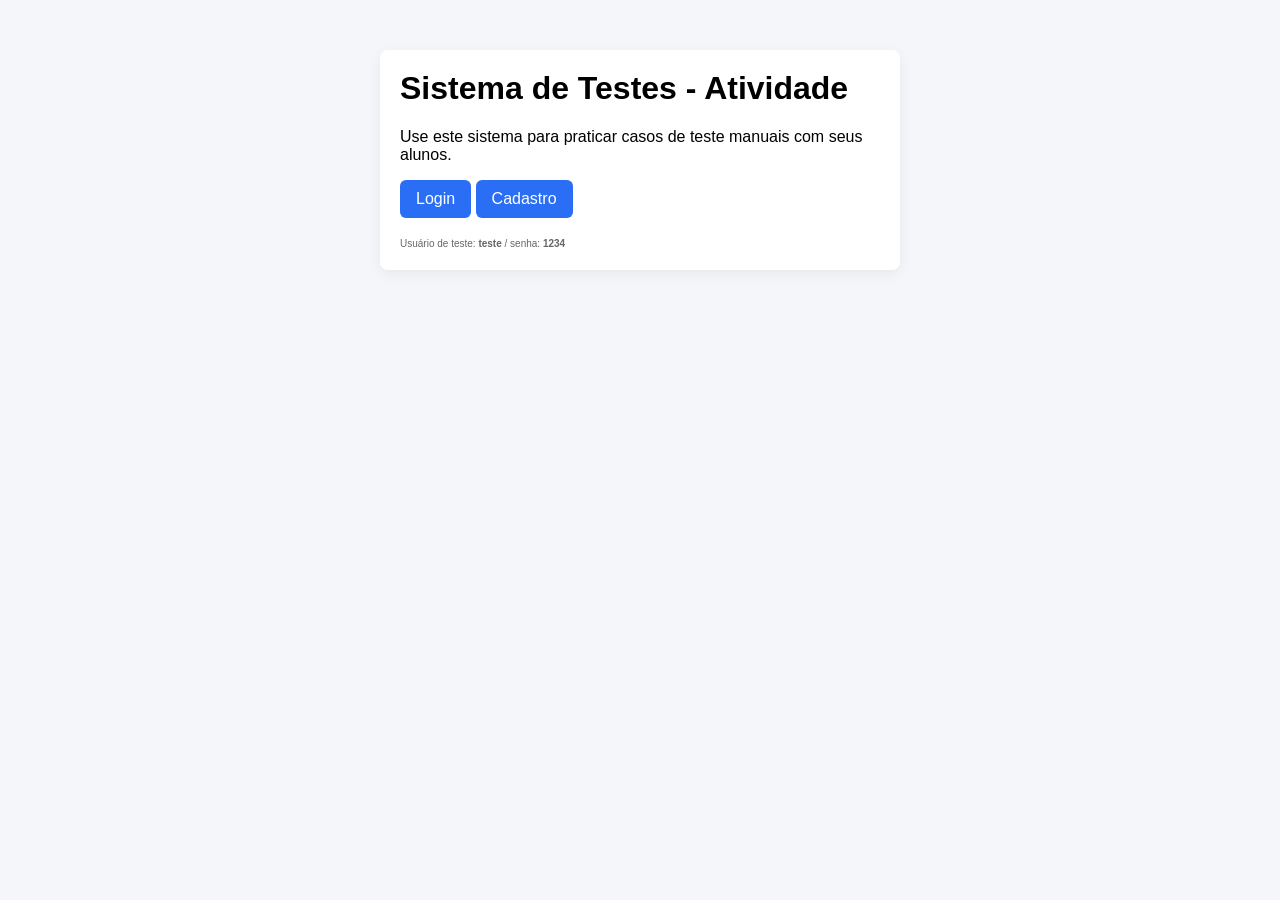
<file: 2 Semestre/Casos de Teste/Sistema_Web_Simples/index.html>
<!doctype html>
<html lang="pt-BR">
<head>
  <meta charset="utf-8">
  <title>Sistema de Testes - Index</title>
  <meta name="viewport" content="width=device-width,initial-scale=1">
  <link rel="stylesheet" href="css/style.css">
</head>
<body>
  <div class="container">
    <h1>Sistema de Testes - Atividade</h1>
    <p>Use este sistema para praticar casos de teste manuais com seus alunos.</p>
    <div class="buttons">
      <a class="btn" href="login.html">Login</a>
      <a class="btn" href="cadastro.html">Cadastro</a>
    </div>
    <footer><small>Usuário de teste: <strong>teste</strong> / senha: <strong>1234</strong></small></footer>
  </div>
</body>
</html>
</file>
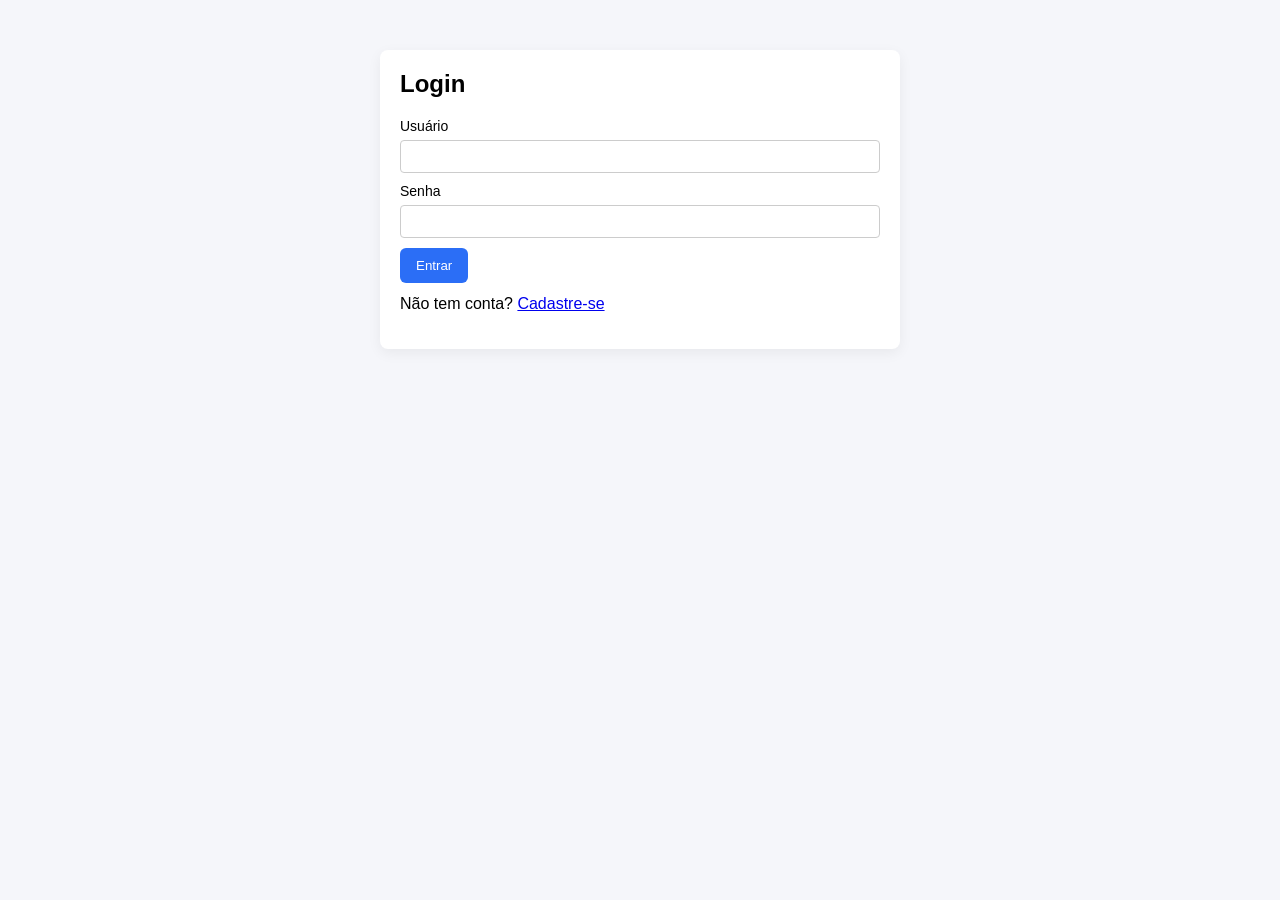
<file: 2 Semestre/Casos de Teste/Sistema_Web_Simples/home.html>
<!doctype html>
<html lang="pt-BR">
<head>
  <meta charset="utf-8">
  <title>Home - Sistema de Testes</title>
  <meta name="viewport" content="width=device-width,initial-scale=1">
  <link rel="stylesheet" href="css/style.css">
</head>
<body>
  <div class="container">
    <h2>Home</h2>
    <div id="welcome"></div>
    <div class="actions">
      <button id="logoutBtn" class="btn">Logout</button>
    </div>
    <div class="info">
      <h3>Funcionalidades para teste</h3>
      <ul>
        <li>Login com credenciais válidas/ inválidas</li>
        <li>Cadastro com campos obrigatórios</li>
        <li>Logout e persistência de sessão (localStorage)</li>
        <li>Validações simples em formulários</li>
      </ul>
    </div>
  </div>
  <script src="js/script.js"></script>
</body>
</html>
</file>
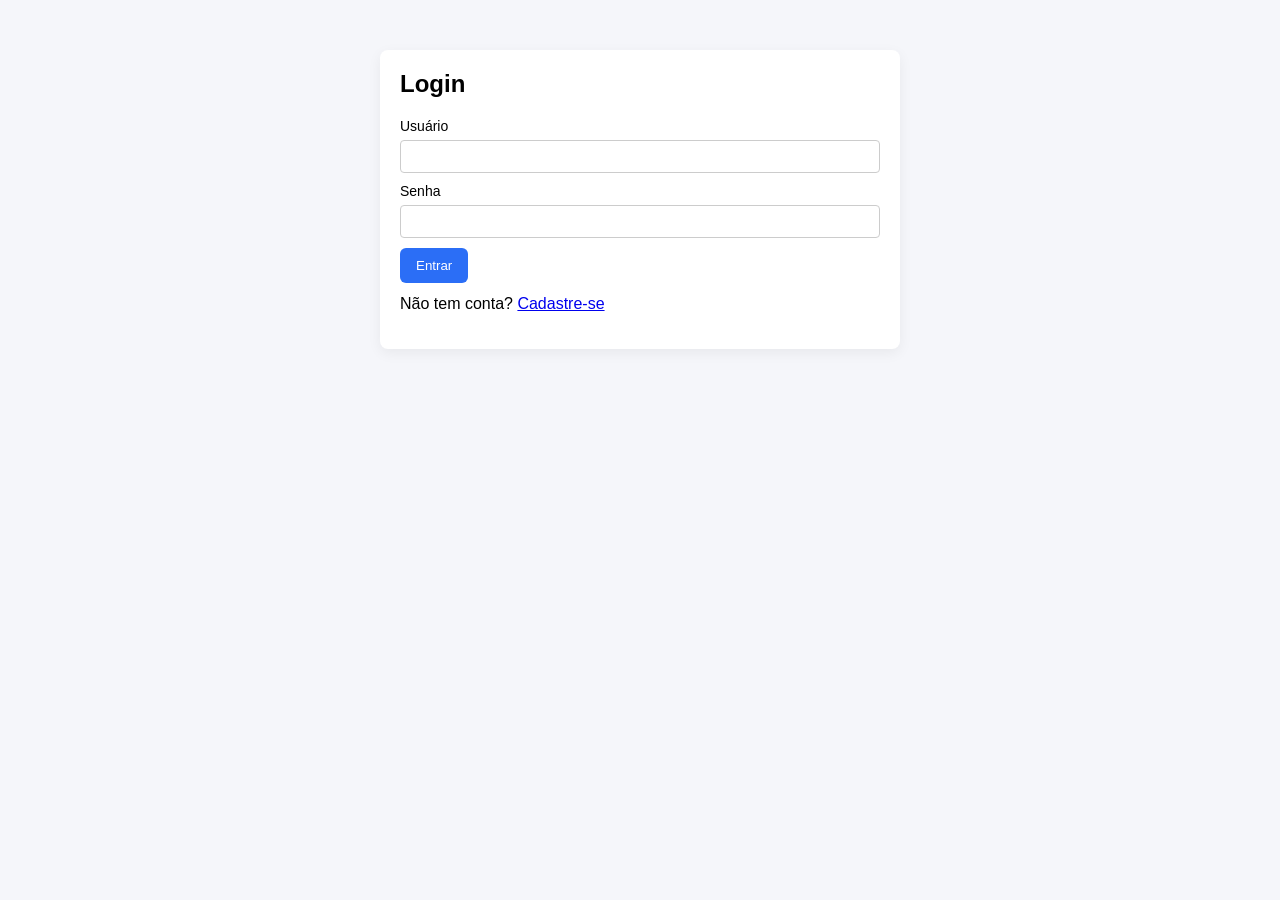
<file: 2 Semestre/Casos de Teste/Sistema_Web_Simples/login.html>
<!doctype html>
<html lang="pt-BR">
<head>
  <meta charset="utf-8">
  <title>Login - Sistema de Testes</title>
  <meta name="viewport" content="width=device-width,initial-scale=1">
  <link rel="stylesheet" href="css/style.css">
</head>
<body>
  <div class="container">
    <h2>Login</h2>
    <form id="loginForm">
      <label>Usuário<input type="text" id="username" required></label>
      <label>Senha<input type="password" id="password" required></label>
      <button type="submit" class="btn">Entrar</button>
    </form>
    <p class="note">Não tem conta? <a href="cadastro.html">Cadastre-se</a></p>
    <div id="msg" class="msg"></div>
  </div>
  <script src="js/script.js"></script>
</body>
</html>
</file>
<file: 2 Semestre/Casos de Teste/Sistema_Web_Simples/css/style.css>
*{box-sizing:border-box;font-family:Arial,Helvetica,sans-serif}
body{background:#f5f6fa;margin:0;padding:20px}
.container{max-width:520px;margin:30px auto;background:#fff;padding:20px;border-radius:8px;box-shadow:0 4px 14px rgba(0,0,0,0.06)}
h1,h2{margin-top:0}
label{display:block;margin:10px 0;font-size:14px}
input{width:100%;padding:8px;margin-top:6px;border:1px solid #ccc;border-radius:4px}
.btn{display:inline-block;padding:10px 16px;background:#2b6ef6;color:#fff;border-radius:6px;text-decoration:none;border:none;cursor:pointer}
.buttons{margin-top:16px}
.note{margin-top:12px}
.msg{margin-top:12px;color:#b00020}
footer{margin-top:18px;font-size:12px;color:#666}
.actions{margin:16px 0}
.info ul{padding-left:18px}
</file>
